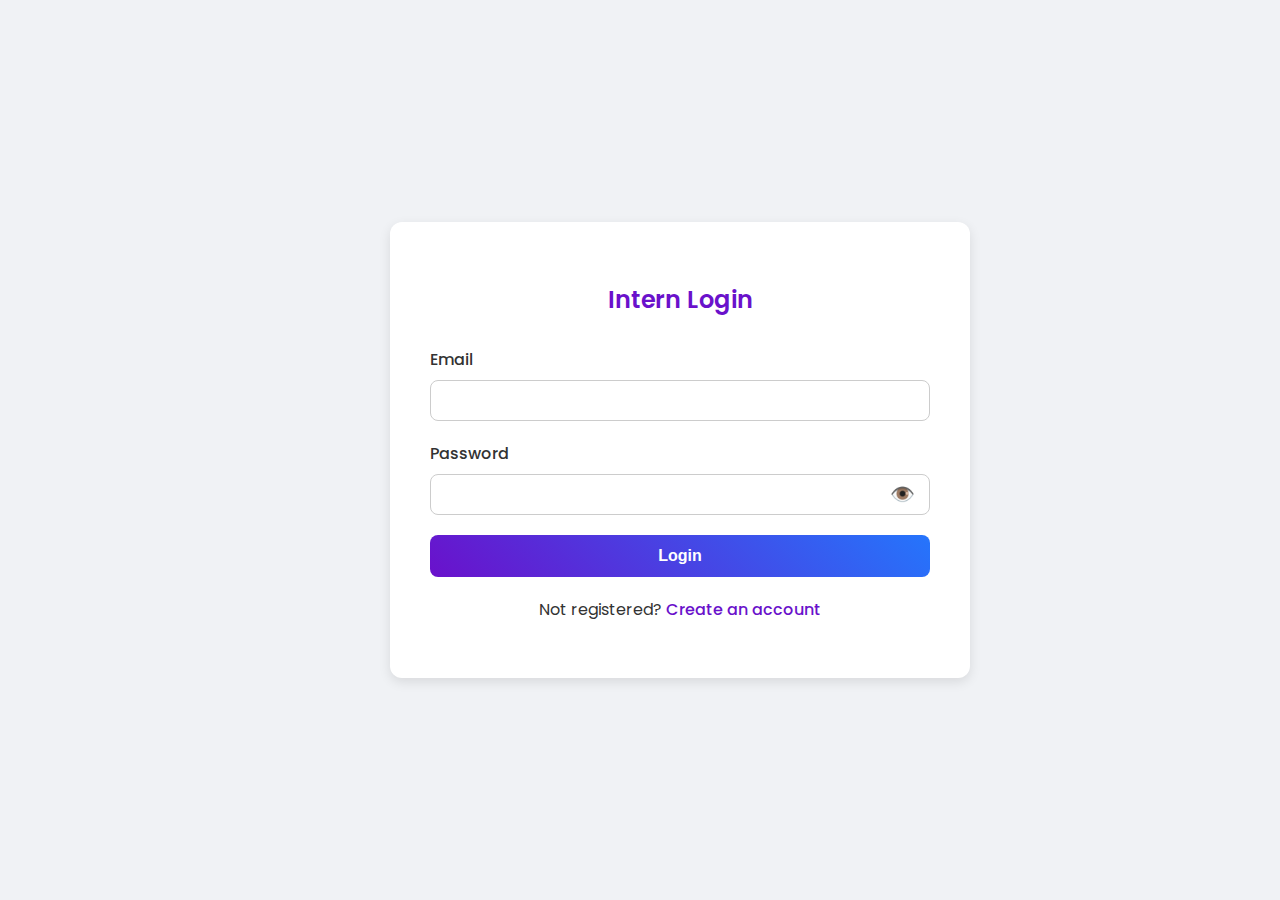
<file: frontend/index.html>
<!DOCTYPE html>
<html lang="en">
<head>
    <meta charset="UTF-8">
    <meta name="viewport" content="width=device-width, initial-scale=1.0">
    <title>Login - Intern Portal</title>
    <link rel="icon" href="data:image/svg+xml,<svg xmlns=%22http://www.w3.org/2000/svg%22 viewBox=%220 0 100 100%22><text y=%22.9em%22 font-size=%2290%22>🚀</text></svg>">
    <link rel="stylesheet" href="styles.css">
    <link href="https://fonts.googleapis.com/css2?family=Poppins:wght@400;500;600&display=swap" rel="stylesheet">
</head>
<body>
    <div id="toast"></div>
    <div class="container">
        <div class="login-container">
            <h2>Intern Login</h2>
            <form id="loginForm">
                <div class="input-group">
                    <label for="email">Email</label>
                    <input type="email" id="email" name="email" required>
                </div>
                <div class="input-group">
                    <label for="password">Password</label>
                    <div class="password-wrapper">
                        <input type="password" id="password" name="password" required>
                        <span class="toggle-password">👁️</span>
                    </div>
                </div>
                <button type="submit">Login</button>
                <p class="message">Not registered? <a href="signup.html">Create an account</a></p>
            </form>
        </div>
    </div>
    <script src="script.js"></script>
</body>
</html>
</file>
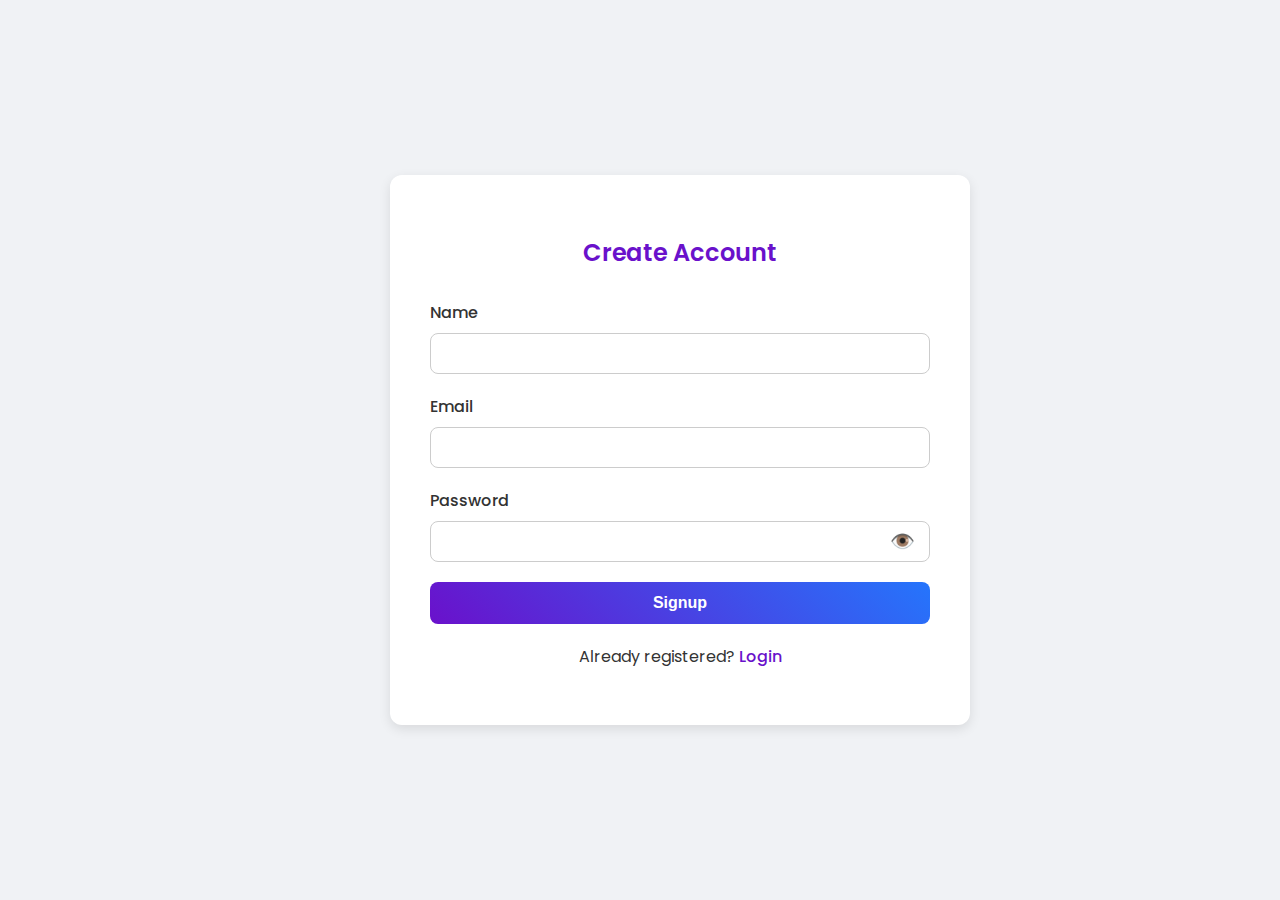
<file: frontend/signup.html>
<!DOCTYPE html>
<html lang="en">
<head>
    <meta charset="UTF-8">
    <meta name="viewport" content="width=device-width, initial-scale=1.0">
    <title>Signup - Intern Portal</title>
    <link rel="icon" href="data:image/svg+xml,<svg xmlns=%22http://www.w3.org/2000/svg%22 viewBox=%220 0 100 100%22><text y=%22.9em%22 font-size=%2290%22>🚀</text></svg>">
    <link rel="stylesheet" href="styles.css">
    <link href="https://fonts.googleapis.com/css2?family=Poppins:wght@400;500;600&display=swap" rel="stylesheet">
</head>
<body>
    <div id="toast"></div>
    <div class="container">
        <div class="login-container">
            <h2>Create Account</h2>
            <form id="signupForm">
                <div class="input-group">
                    <label for="name">Name</label>
                    <input type="text" id="name" name="name" required>
                </div>
                <div class="input-group">
                    <label for="email">Email</label>
                    <input type="email" id="email" name="email" required>
                </div>
                <div class="input-group">
                    <label for="password">Password</label>
                    <div class="password-wrapper">
                        <input type="password" id="password" name="password" required>
                        <span class="toggle-password">👁️</span>
                    </div>
                </div>
                <button type="submit">Signup</button>
                <p class="message">Already registered? <a href="index.html">Login</a></p>
            </form>
        </div>
    </div>
    <script src="script.js"></script>
</body>
</html>
</file>
<file: frontend/styles.css>
:root {
    --primary-color: #6a11cb;
    --secondary-color: #2575fc;
    --background-color: #f0f2f5;
    --container-bg: #ffffff;
    --text-color: #333;
    --header-color: #fff;
    --button-text-color: #fff;
    --card-bg: #f8f9fa;
    --shadow: 0 4px 12px rgba(0, 0, 0, 0.1);
    --border-radius: 12px;
}

@keyframes fadeIn {
    from { opacity: 0; transform: translateY(20px); }
    to { opacity: 1; transform: translateY(0); }
}

body {
    font-family: 'Poppins', sans-serif;
    background-color: var(--background-color);
    display: flex;
    justify-content: center;
    align-items: center;
    min-height: 100vh;
    margin: 0;
    color: var(--text-color);
}

.container {
    width: 100%;
    max-width: 500px;
    padding: 20px;
    animation: fadeIn 0.8s ease-out;
}

.login-container, .dashboard-container {
    background: var(--container-bg);
    padding: 40px;
    border-radius: var(--border-radius);
    box-shadow: var(--shadow);
    width: 100%;
    transition: box-shadow 0.3s ease;
}

.login-container:hover, .dashboard-container:hover {
    box-shadow: 0 8px 24px rgba(0, 0, 0, 0.15);
}

h2 {
    text-align: center;
    margin-bottom: 30px;
    font-weight: 600;
    color: var(--primary-color);
}

.input-group {
    margin-bottom: 20px;
}

.input-group label {
    display: block;
    margin-bottom: 8px;
    font-weight: 500;
}

.input-group input {
    width: 100%;
    padding: 12px;
    box-sizing: border-box;
    border: 1px solid #ccc;
    border-radius: 8px;
    transition: border-color 0.3s;
}

.password-wrapper {
    position: relative;
    display: flex;
    align-items: center;
}

.password-wrapper input {
    width: 100%;
}

.toggle-password {
    position: absolute;
    right: 15px;
    cursor: pointer;
    font-size: 20px;
    color: #888;
}

.input-group input:focus {
    outline: none;
    border-color: var(--primary-color);
}

button {
    width: 100%;
    padding: 12px;
    background: linear-gradient(45deg, var(--primary-color), var(--secondary-color));
    color: var(--button-text-color);
    border: none;
    border-radius: 8px;
    cursor: pointer;
    font-size: 16px;
    font-weight: 600;
    transition: transform 0.2s, box-shadow 0.2s;
}

button:hover {
    transform: translateY(-2px);
    box-shadow: 0 6px 20px rgba(0, 0, 0, 0.15);
}

.message {
    text-align: center;
    margin-top: 20px;
}

.message a {
    color: var(--primary-color);
    text-decoration: none;
    font-weight: 500;
}

.header-buttons {
    display: flex;
    align-items: center;
    gap: 15px;
}

.header {
    display: flex;
    justify-content: space-between;
    align-items: center;
    margin-bottom: 30px;
}

#logoutBtn {
    background: #dc3545;
    width: auto;
    padding: 10px 20px;
}

.card {
    background: var(--card-bg);
    padding: 20px;
    border-radius: var(--border-radius);
    margin-bottom: 20px;
    border-left: 5px solid var(--primary-color);
    transition: transform 0.3s ease, box-shadow 0.3s ease;
}

.card:hover {
    transform: translateY(-5px);
    box-shadow: 0 6px 18px rgba(0, 0, 0, 0.1);
}

.rewards-list {
    list-style: none;
    padding: 0;
}

.rewards-list li {
    margin-bottom: 12px;
    display: flex;
    align-items: center;
    animation: fadeIn 0.5s ease-out forwards;
    opacity: 0;
}

.rewards-list li:nth-child(1) { animation-delay: 0.2s; }
.rewards-list li:nth-child(2) { animation-delay: 0.4s; }
.rewards-list li:nth-child(3) { animation-delay: 0.6s; }

.unlocked, .locked {
    margin-right: 10px;
    font-size: 20px;
}

.unlocked {
    color: #28a745;
}

.locked {
    color: #6c757d;
}

.button-link {
    display: inline-block;
    padding: 10px 15px;
    background: linear-gradient(45deg, var(--primary-color), var(--secondary-color));
    color: white;
    text-decoration: none;
    border-radius: 8px;
    font-weight: 500;
    transition: transform 0.2s;
}

.button-link:hover {
    transform: translateY(-2px);
}

@keyframes slideIn {
    from { opacity: 0; transform: translateX(-20px); }
    to { opacity: 1; transform: translateX(0); }
}

#leaderboard-list li {
    padding: 10px;
    border-bottom: 1px solid #eee;
    opacity: 0;
    animation: slideIn 0.5s ease-out forwards;
}

#leaderboard-list li:last-child {
    border-bottom: none;
}

#leaderboard-list li:nth-child(1) { animation-delay: 0.1s; }
#leaderboard-list li:nth-child(2) { animation-delay: 0.2s; }
#leaderboard-list li:nth-child(3) { animation-delay: 0.3s; }
#leaderboard-list li:nth-child(4) { animation-delay: 0.4s; }
#leaderboard-list li:nth-child(5) { animation-delay: 0.5s; }

#toast {
    visibility: hidden;
    min-width: 250px;
    background-color: #28a745;
    color: #fff;
    text-align: center;
    border-radius: 8px;
    padding: 16px;
    position: fixed;
    z-index: 1;
    left: 50%;
    transform: translateX(-50%);
    top: 30px;
    font-size: 17px;
    box-shadow: 0 4px 12px rgba(0,0,0,0.2);
}

#toast.show {
    visibility: visible;
    animation: toast-fadein 0.5s, toast-fadeout 0.5s 2.5s;
}

@keyframes toast-fadein {
    from {top: 0; opacity: 0;}
    to {top: 30px; opacity: 1;}
}

@keyframes toast-fadeout {
    from {top: 30px; opacity: 1;}
    to {top: 0; opacity: 0;}
}
</file>
